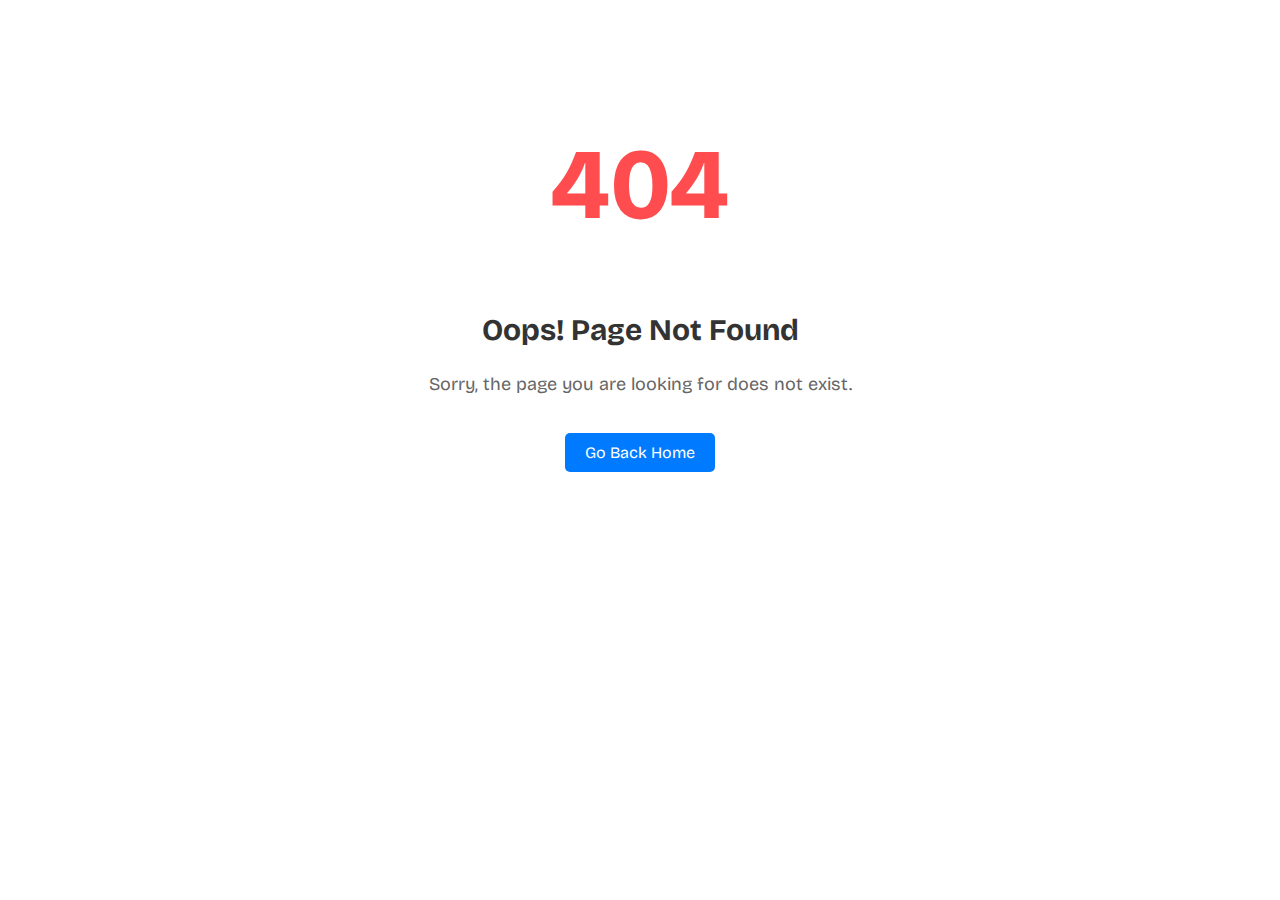
<file: err404.html>
<!DOCTYPE html>
<html lang="en">
<head>
    
    <meta charset="UTF-8">
    <meta name="viewport" content="width=device-width, initial-scale=1.0">
    <title>Page Not Found</title>
    <style>

        @import url('https://fonts.googleapis.com/css2?family=Bricolage+Grotesque:wght@400;500;700&display=swap');

        .error-page {
            font-family: "Bricolage Grotesque", sans-serif;

            text-align: center;
            padding: 50px;
        }
        
        .error-page h1 {
            font-size: 100px;
            color: #ff4d4f;
        }
        
        .error-page h2 {
            font-size: 30px;
            color: #333;
        }
        
        .error-page p {
            font-size: 18px;
            color: #666;
        }
        
        .btn {
            display: inline-block;
            padding: 10px 20px;
            background-color: #007bff;
            color: #fff;
            text-decoration: none;
            border-radius: 5px;
            margin-top: 20px;
        }
        
        .btn:hover {
            background-color: #0056b3;
        }
        

    </style>
</head>
<body>
    <div class="error-page">
        <h1>404</h1>
        <h2>Oops! Page Not Found</h2>
        <p>Sorry, the page you are looking for does not exist.</p>
        <a href="index.html" class="btn">Go Back Home</a>
    </div>
</body>
</html>
</file>
